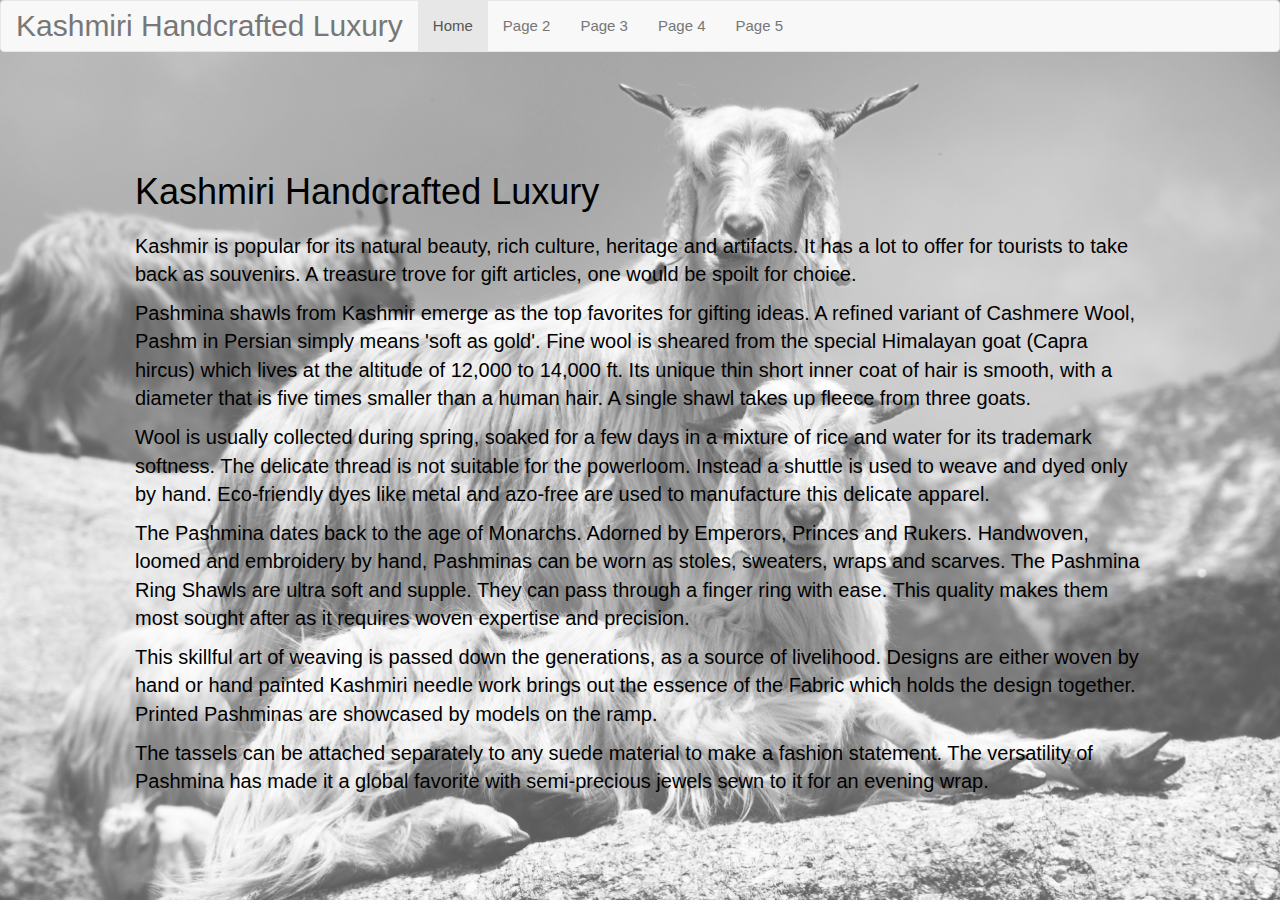
<file: index.html>
<!DOCTYPE html>
<html lang="en-US">
<head>
<title>Kashmiri Handcrafted Luxury - Home</title>
<link rel="stylesheet" href="assets/css/bootstrap.min.css">

<style>
body {
  background: url('/assets/media/image1.jpeg') no-repeat fixed center;
  background-size: cover;
}
 h1 {
   margin-bottom: 20px;
 }
 .container {
	 color: #000000;
	 padding: 80px;
	 background-size: 100%;
	 font-size: 20px;
 }
 .stylehome {
	 font-size: 30px;
 }
 .menuoptions {
	 font-size: 15px;
 }
</style>

</head>

<body>

<nav class="navbar navbar-default">
  <div class="container-fluid">
    <div class="navbar-header">
      <a class="navbar-brand stylehome" href="index.html">Kashmiri Handcrafted Luxury</a>
    </div>
    <ul class="nav navbar-nav">
      <li class="active menuoptions"><a href="#">Home</a></li>
      <li class="menuoptions"><a href="page2.html">Page 2</a></li>
      <li class="menuoptions"><a href="page3.html">Page 3</a></li>
      <li class="menuoptions"><a href="page4.html">Page 4</a></li>
	  <li class="menuoptions"><a href="page5.html">Page 5</a></li>
    </ul>
  </div>
</nav>

	<div class="container">
		<h1>Kashmiri Handcrafted Luxury</h1>
		<p>Kashmir is popular for its natural beauty, rich culture, heritage and artifacts. It has a lot to offer for tourists to take back as souvenirs. A treasure trove for gift articles, one would be spoilt for choice.</p>
		<p>Pashmina shawls from Kashmir emerge as the top favorites for gifting ideas. A refined variant of Cashmere Wool, Pashm in Persian simply means 'soft as gold'. Fine wool is sheared from the special Himalayan goat (Capra hircus) which lives at the altitude of 12,000 to 14,000 ft. Its unique thin short inner coat of hair is smooth, with a diameter that is five times smaller than a human hair. A single shawl takes up fleece from three goats.</p>
    <p>Wool is usually collected during spring, soaked for a few days in a mixture of rice and water for its trademark softness. The delicate thread is not suitable for the powerloom. Instead a shuttle is used to weave and dyed only by hand. Eco-friendly dyes like metal and azo-free are used to manufacture this delicate apparel.</p>
    <p>The Pashmina dates back to the age of Monarchs. Adorned by Emperors, Princes and Rukers. Handwoven, loomed and embroidery by hand, Pashminas can be worn as stoles, sweaters, wraps and scarves. The Pashmina Ring Shawls are ultra soft and supple. They can pass through a finger ring with ease. This quality makes them most sought after as it requires woven expertise and precision.</p>
    <p>This skillful art of weaving is passed down the generations, as a source of livelihood. Designs are either woven by hand or hand painted Kashmiri needle work brings out the essence of the Fabric which holds the design together. Printed Pashminas are showcased by models on the ramp.</p>
    <p>The tassels can be attached separately to any suede material to make a fashion statement. The versatility of Pashmina has made it a global favorite with semi-precious jewels sewn to it for an evening wrap.</p>
	</div>

</body>
</html>
</file>
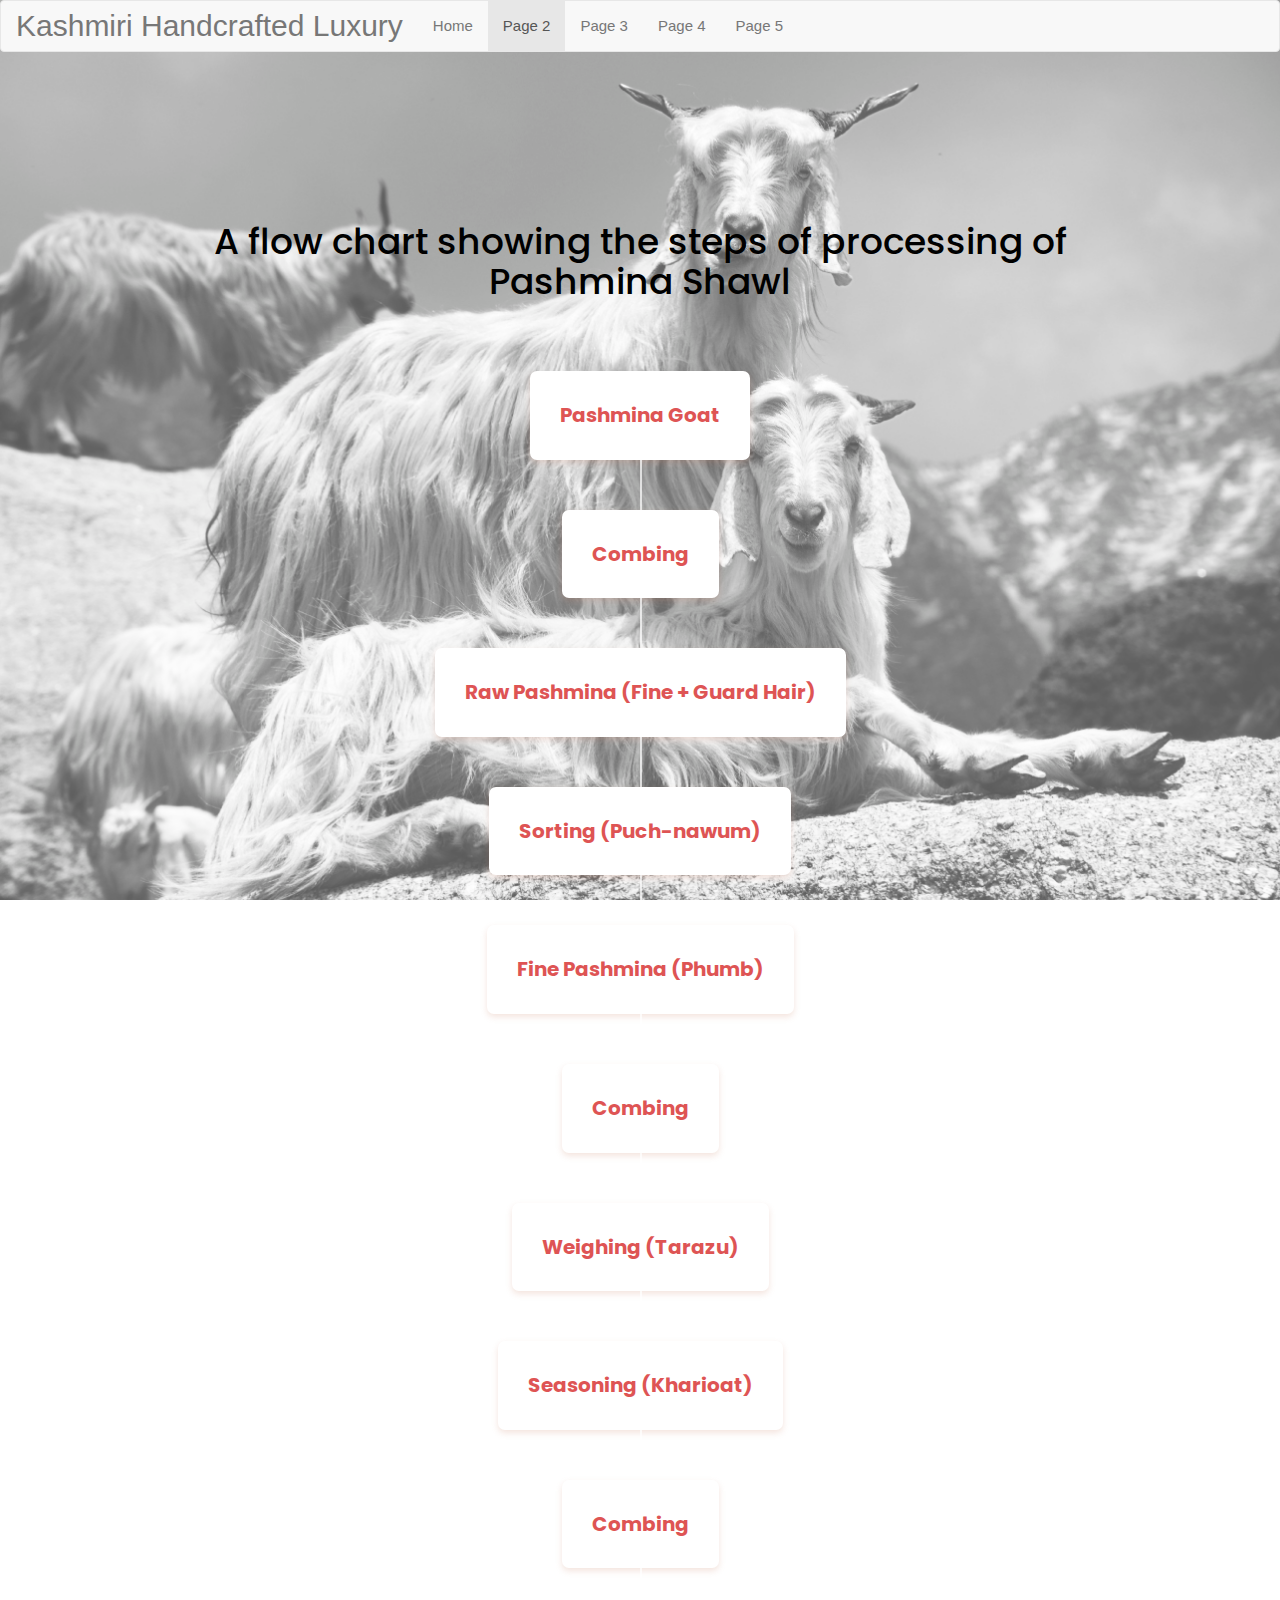
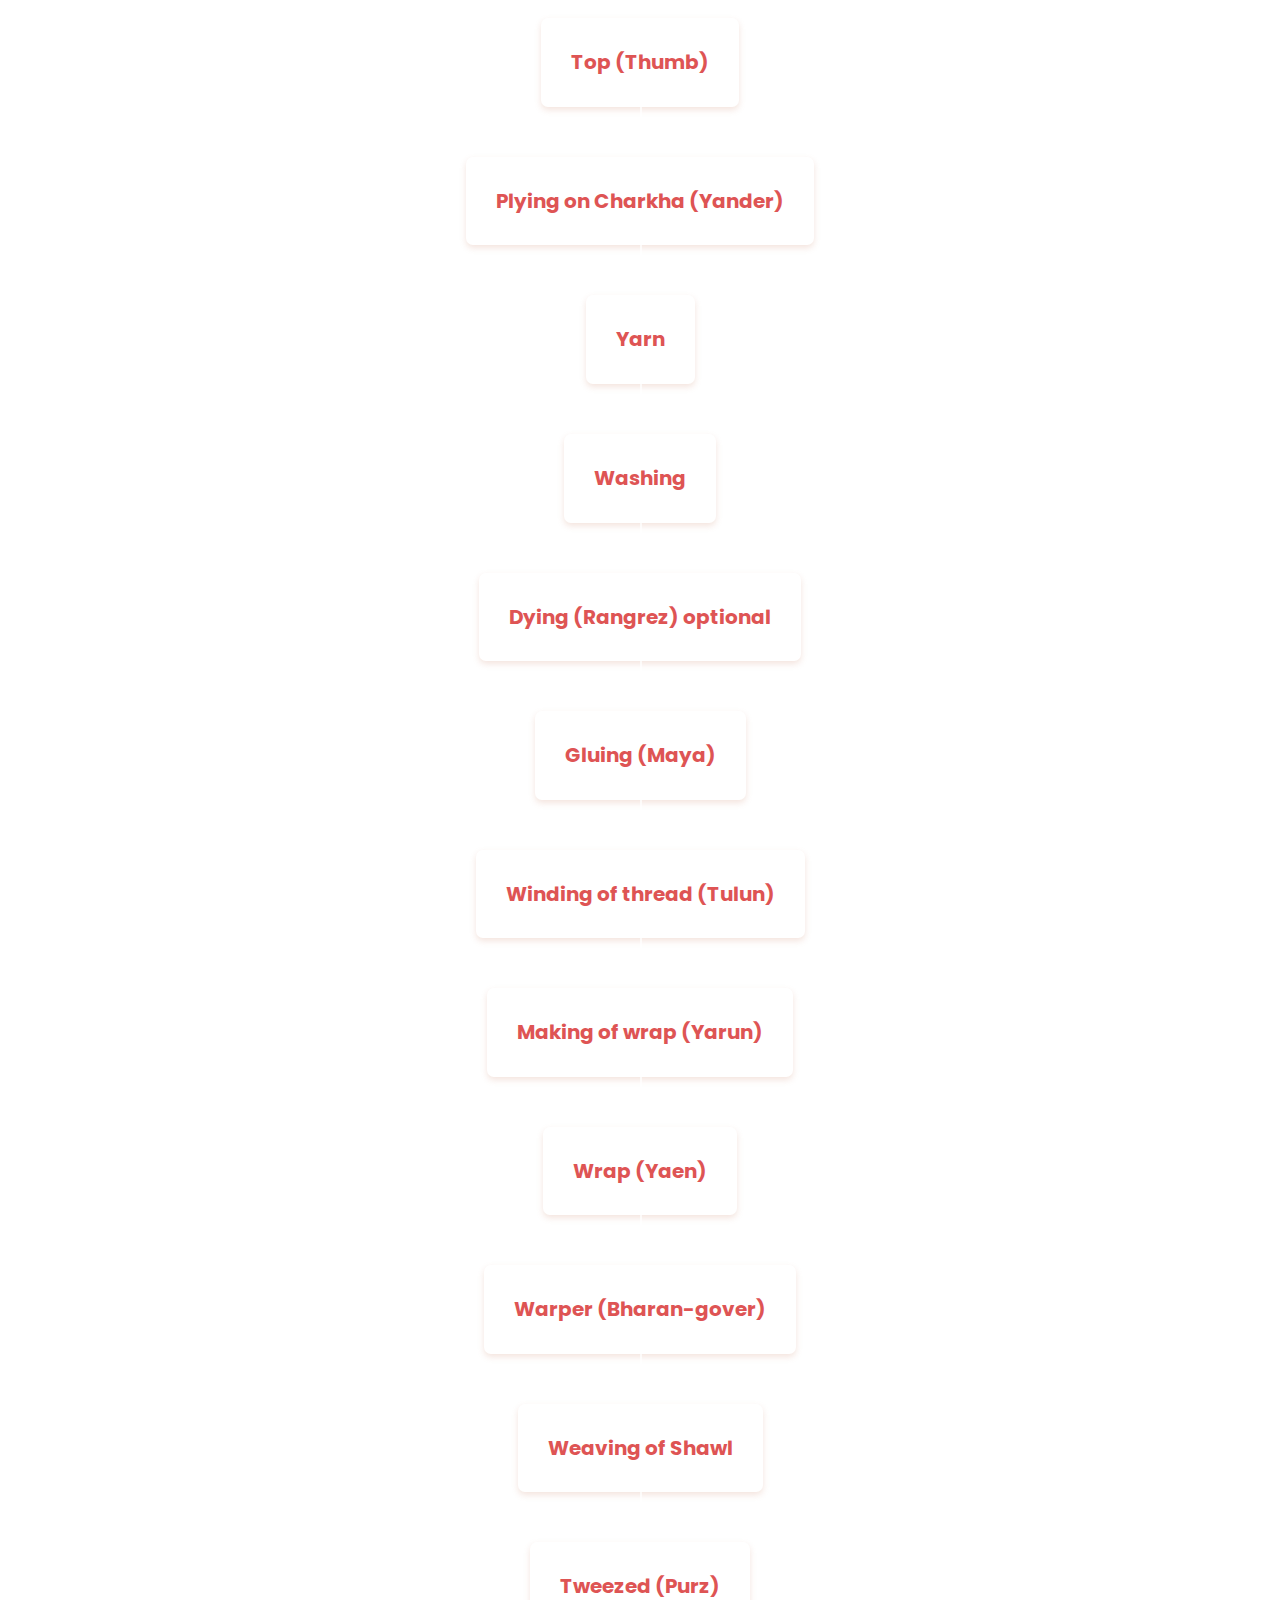
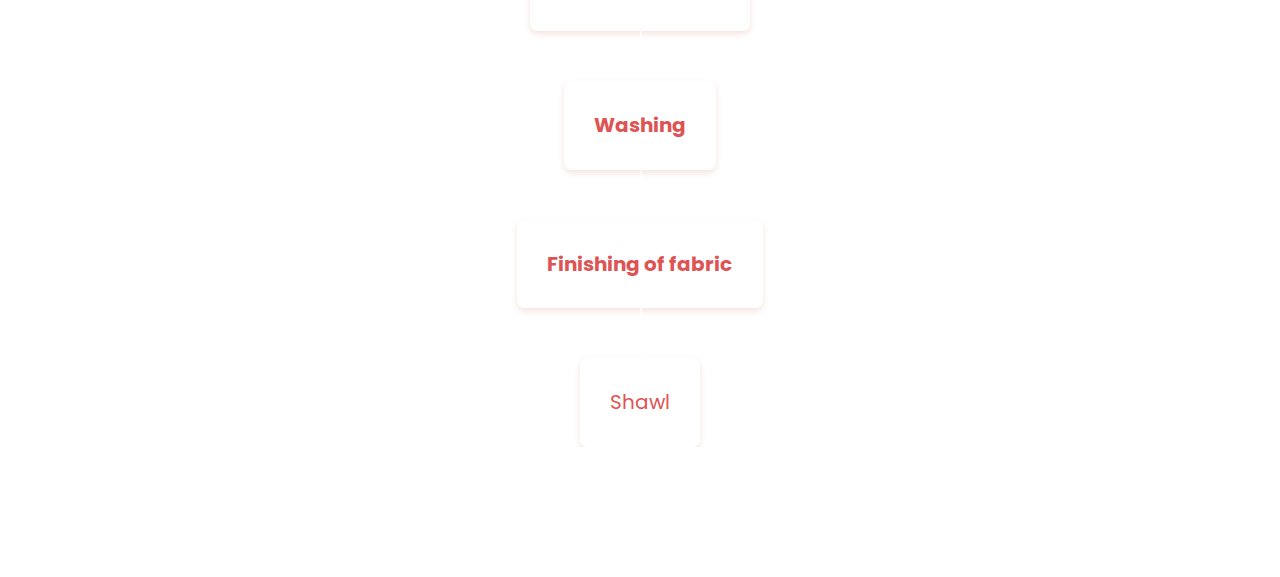
<file: page2.html>
<!DOCTYPE html>
<html lang="en-US">
<head>
<title>Kashmiri Handcrafted Luxury - Page 2</title>
<link rel="stylesheet" href="assets/css/bootstrap.min.css">
<link rel="stylesheet" href="assets/css/hierarchy-view.css">
<link rel="stylesheet" href="assets/css/main.css">

<style>
  .container {
 	  color: #000000;
		padding: 80px;
		background-size: 100%;
		font-size: 20px;
	}
	.stylehome {
		font-size: 30px;
	}
	.menuoptions {
		font-size: 15px;
	}
</style>

</head>

<body>

<nav class="navbar navbar-default">
  <div class="container-fluid">
    <div class="navbar-header">
      <a class="navbar-brand stylehome" href="index.html">Kashmiri Handcrafted Luxury</a>
    </div>
    <ul class="nav navbar-nav">
      <li class="menuoptions"><a href="index.html">Home</a></li>
      <li class="active menuoptions"><a href="#">Page 2</a></li>
      <li class="menuoptions"><a href="page3.html">Page 3</a></li>
      <li class="menuoptions"><a href="page4.html">Page 4</a></li>
	  <li class="menuoptions"><a href="page5.html">Page 5</a></li>
    </ul>
  </div>
</nav>


		<section class="basic-style">
			<div class="container">
        <h1>A flow chart showing the steps of processing of Pashmina Shawl</h1>
        <div class="hv-container">
            <div class="hv-wrapper">

                <!-- Key component -->
                <div class="hv-item">

                    <div class="hv-item-parent">
                        <p class="simple-card"> Pashmina Goat </p>
                    </div>

                    <div class="hv-item-children">

                        <div class="hv-item-child">
                            <!-- Key component -->
                            <div class="hv-item">

                                <div class="hv-item-parent">
                                    <p class="simple-card"> Combing </p>
                                </div>

                                <div class="hv-item-children">

																	<div class="hv-item-child">
																	<div class="hv-item">

                                    <div class="hv-item-parent">
                                        <p class="simple-card"> Raw Pashmina (Fine + Guard Hair) </p>
                                    </div>

                                </div>
															</div>
														</div>

														<div class="hv-item-children">

															<div class="hv-item-child">
															<div class="hv-item">

																<div class="hv-item-parent">
																		<p class="simple-card"> Sorting (Puch-nawum) </p>
																</div>

														</div>
													</div>
													</div>
													<div class="hv-item-children">

														<div class="hv-item-child">
															<div class="hv-item">

																<div class="hv-item-parent">
																	<p class="simple-card"> Fine Pashmina (Phumb) </p>
															</div>

														</div>
													</div>
												</div>

												<div class="hv-item-children">

													<div class="hv-item-child">
														<div class="hv-item">

															<div class="hv-item-parent">
																<p class="simple-card"> Combing </p>
															</div>

														</div>
													</div>
												</div>

												<div class="hv-item-children">

													<div class="hv-item-child">
														<div class="hv-item">

															<div class="hv-item-parent">
																<p class="simple-card"> Weighing (Tarazu) </p>
															</div>

														</div>
													</div>
												</div>


												<div class="hv-item-children">

													<div class="hv-item-child">
														<div class="hv-item">

															<div class="hv-item-parent">
																<p class="simple-card"> Seasoning (Kharioat) </p>
															</div>

														</div>
													</div>
												</div>

												<div class="hv-item-children">

													<div class="hv-item-child">
														<div class="hv-item">

															<div class="hv-item-parent">
																<p class="simple-card"> Combing </p>
															</div>

														</div>
													</div>
												</div>

												<div class="hv-item-children">

													<div class="hv-item-child">
														<div class="hv-item">

															<div class="hv-item-parent">
																<p class="simple-card"> Top (Thumb) </p>
															</div>

														</div>
													</div>
												</div>

												<div class="hv-item-children">

													<div class="hv-item-child">
														<div class="hv-item">

															<div class="hv-item-parent">
																<p class="simple-card"> Plying on Charkha (Yander) </p>
															</div>

														</div>
													</div>
												</div>

												<div class="hv-item-children">

													<div class="hv-item-child">
														<div class="hv-item">

															<div class="hv-item-parent">
																<p class="simple-card"> Yarn </p>
															</div>

														</div>
													</div>
												</div>

												<div class="hv-item-children">

													<div class="hv-item-child">
														<div class="hv-item">

															<div class="hv-item-parent">
																<p class="simple-card"> Washing </p>
															</div>

														</div>
													</div>
												</div>

												<div class="hv-item-children">

													<div class="hv-item-child">
														<div class="hv-item">

															<div class="hv-item-parent">
																<p class="simple-card"> Dying (Rangrez) optional </p>
															</div>

														</div>
													</div>
												</div>

												<div class="hv-item-children">

													<div class="hv-item-child">
														<div class="hv-item">

															<div class="hv-item-parent">
																<p class="simple-card"> Gluing (Maya) </p>
															</div>

														</div>
													</div>
												</div>

												<div class="hv-item-children">

													<div class="hv-item-child">
														<div class="hv-item">

															<div class="hv-item-parent">
																<p class="simple-card"> Winding of thread (Tulun) </p>
															</div>

														</div>
													</div>
												</div>

												<div class="hv-item-children">

													<div class="hv-item-child">
														<div class="hv-item">

															<div class="hv-item-parent">
																<p class="simple-card"> Making of wrap (Yarun) </p>
															</div>

														</div>
													</div>
												</div>

												<div class="hv-item-children">

													<div class="hv-item-child">
														<div class="hv-item">

															<div class="hv-item-parent">
																<p class="simple-card"> Wrap (Yaen) </p>
															</div>

														</div>
													</div>
												</div>

												<div class="hv-item-children">

													<div class="hv-item-child">
														<div class="hv-item">

															<div class="hv-item-parent">
																<p class="simple-card"> Warper (Bharan-gover) </p>
															</div>

														</div>
													</div>
												</div>

												<div class="hv-item-children">

													<div class="hv-item-child">
														<div class="hv-item">

															<div class="hv-item-parent">
																<p class="simple-card"> Weaving of Shawl </p>
															</div>

														</div>
													</div>
												</div>

												<div class="hv-item-children">

													<div class="hv-item-child">
														<div class="hv-item">

															<div class="hv-item-parent">
																<p class="simple-card"> Tweezed (Purz) </p>
															</div>

														</div>
													</div>
												</div>

												<div class="hv-item-children">

													<div class="hv-item-child">
														<div class="hv-item">

															<div class="hv-item-parent">
																<p class="simple-card"> Washing </p>
															</div>

														</div>
													</div>
												</div>

												<div class="hv-item-children">

													<div class="hv-item-child">
														<div class="hv-item">

															<div class="hv-item-parent">
																<p class="simple-card"> Finishing of fabric </p>
															</div>

														</div>
													</div>
												</div>

												<div class="hv-item-children">

													<div class="hv-item-child">
														<div class="hv-item">

															<div class="hv-item-child">
																<p class="simple-card"> Shawl </p>
															</div>

														</div>
													</div>
												</div>


                            </div>
                        </div>
                    </div>

                </div>

            </div>
        </div>
			</div>
    </section>


</body>
</html>
</file>
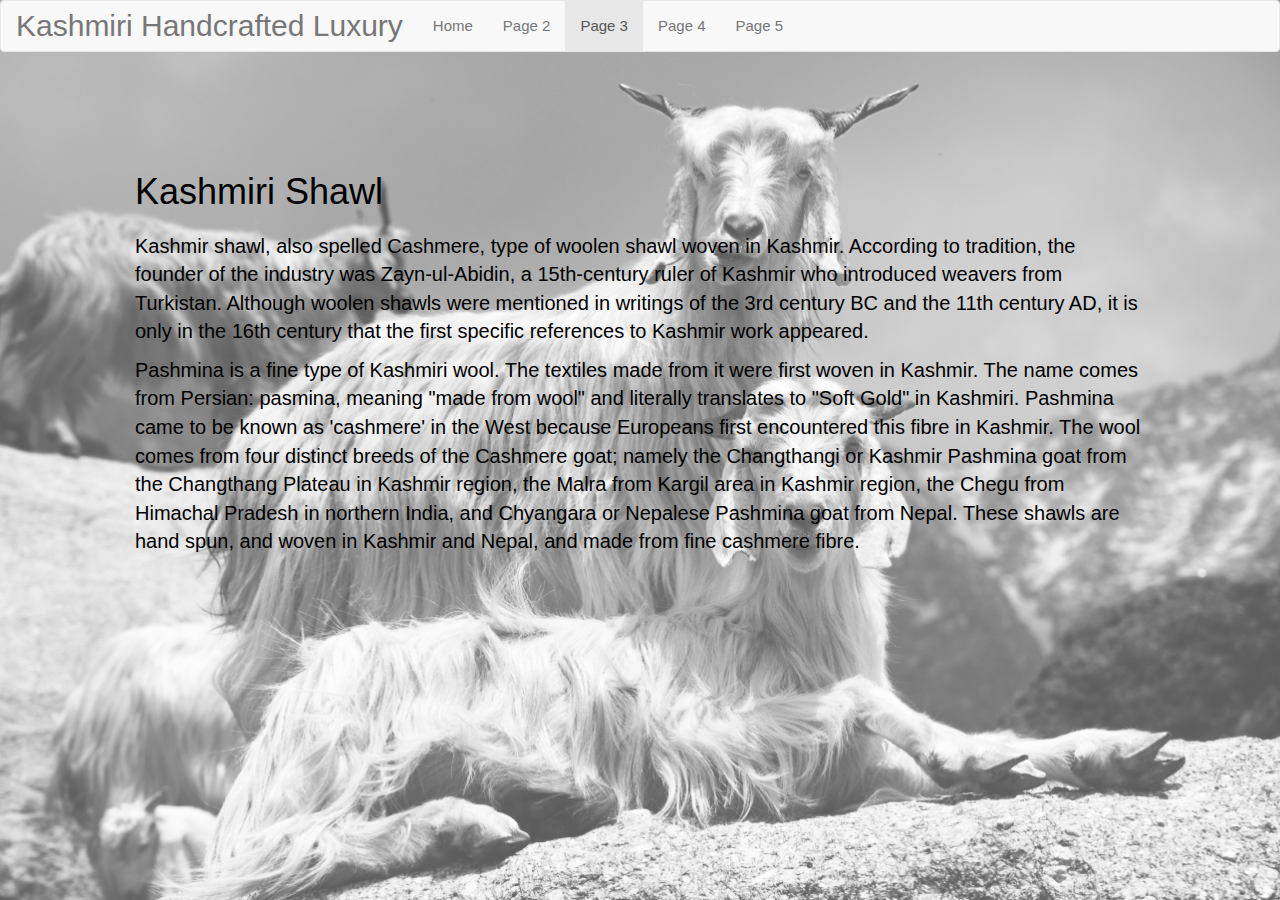
<file: page3.html>
<!DOCTYPE html>
<html lang="en-US">
<head>
<title>Kashmiri Handcrafted Luxury - Page 3</title>
<link rel="stylesheet" href="assets/css/bootstrap.min.css">

<style>
body {
  background: url('/assets/media/image1.jpeg') no-repeat fixed center;
  background-size: cover;
}
 h1 {
   margin-bottom: 20px;
 }
 .container {
	 color: #000000;
	 padding: 80px;
	 background-size: 100%;
	 font-size: 20px;
 }
 .stylehome {
	 font-size: 30px;
 }
 .menuoptions {
	 font-size: 15px;
 }
</style>

</head>

<body>

<nav class="navbar navbar-default">
  <div class="container-fluid">
    <div class="navbar-header">
      <a class="navbar-brand stylehome" href="index.html">Kashmiri Handcrafted Luxury</a>
    </div>
    <ul class="nav navbar-nav">
      <li class="menuoptions"><a href="index.html">Home</a></li>
      <li class="menuoptions"><a href="page2.html">Page 2</a></li>
      <li class="active menuoptions"><a href="#">Page 3</a></li>
      <li class="menuoptions"><a href="page4.html">Page 4</a></li>
	  <li class="menuoptions"><a href="page5.html">Page 5</a></li>
    </ul>
  </div>
</nav>

	<div class="container">
		<h1>Kashmiri Shawl</h1>
    <p>Kashmir shawl, also spelled Cashmere, type of woolen shawl woven in Kashmir. According to tradition, the founder of the industry was Zayn-ul-Abidin, a 15th-century ruler of Kashmir who introduced weavers from Turkistan. Although woolen shawls were mentioned in writings of the 3rd century BC and the 11th century AD, it is only in the 16th century that the first specific references to Kashmir work appeared.</p>
    <p>Pashmina is a fine type of Kashmiri wool. The textiles made from it were first woven in Kashmir. The name comes from Persian: pasmina, meaning "made from wool" and literally translates to "Soft Gold" in Kashmiri. Pashmina came to be known as 'cashmere' in the West because Europeans first encountered this fibre in Kashmir. The wool comes from four distinct breeds of the Cashmere goat; namely the Changthangi or Kashmir Pashmina goat from the Changthang Plateau in Kashmir region, the Malra from Kargil area in Kashmir region, the Chegu from Himachal Pradesh in northern India, and Chyangara or Nepalese Pashmina goat from Nepal. These shawls are hand spun, and woven in Kashmir and Nepal, and made from fine cashmere fibre.</p>
	</div>

</body>
</html>
</file>
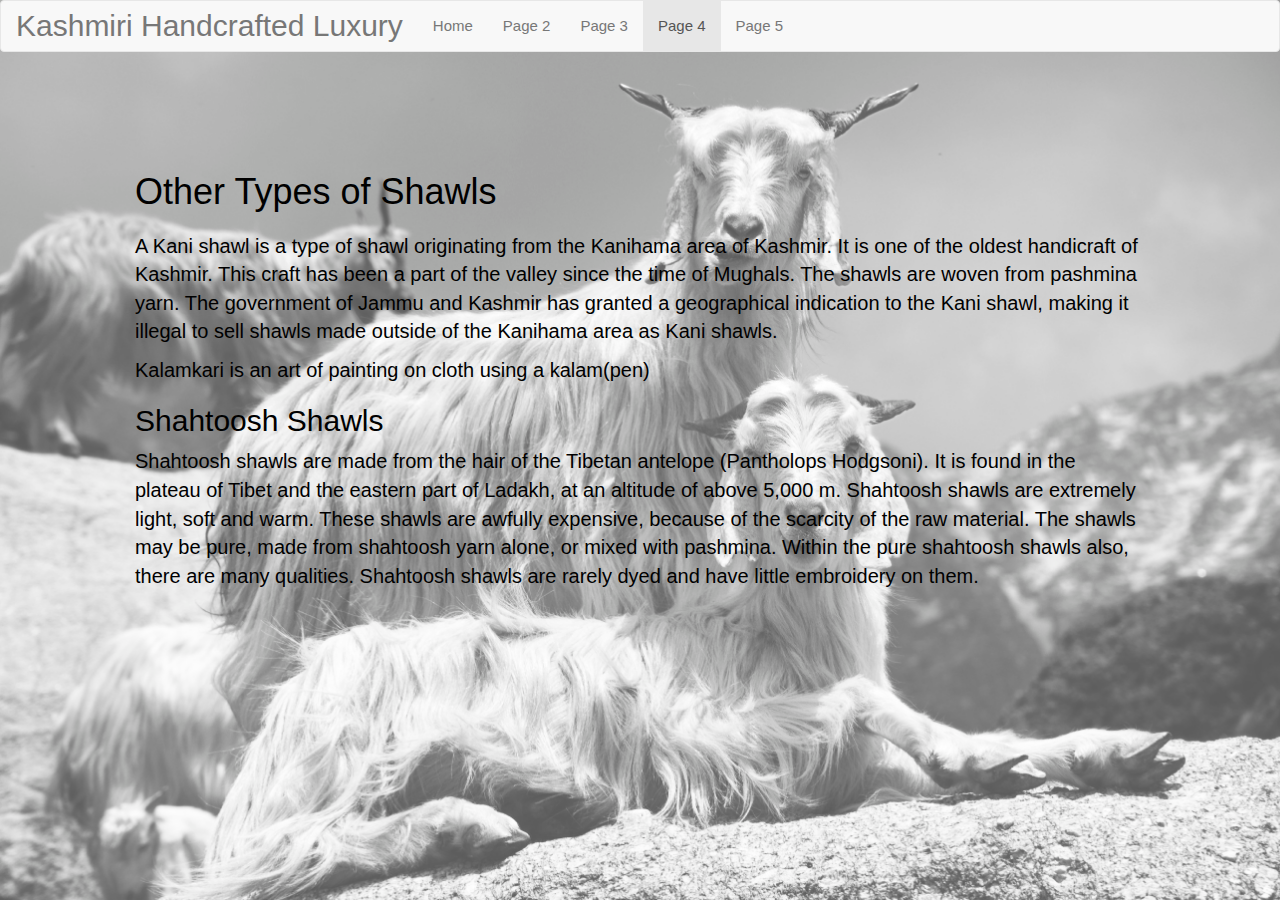
<file: page4.html>
<!DOCTYPE html>
<html lang="en-US">
<head>
<title>Kashmiri Handcrafted Luxury - Page 4</title>
<link rel="stylesheet" href="assets/css/bootstrap.min.css">

<style>
body {
  background: url('/assets/media/image1.jpeg') no-repeat fixed center;
  background-size: cover;
}
 h1 {
   margin-bottom: 20px;
 }
 .container {
	 color: #000000;
	 padding: 80px;
	 background-size: 100%;
	 font-size: 20px;
 }
 .stylehome {
	 font-size: 30px;
 }
 .menuoptions {
	 font-size: 15px;
 }
</style>

</head>

<body>

<nav class="navbar navbar-default">
  <div class="container-fluid">
    <div class="navbar-header">
      <a class="navbar-brand stylehome" href="index.html">Kashmiri Handcrafted Luxury</a>
    </div>
    <ul class="nav navbar-nav">
      <li class="menuoptions"><a href="index.html">Home</a></li>
      <li class="menuoptions"><a href="page2.html">Page 2</a></li>
      <li class="menuoptions"><a href="page3.html">Page 3</a></li>
      <li class="active menuoptions"><a href="#">Page 4</a></li>
	  <li class="menuoptions"><a href="page5.html">Page 5</a></li>
    </ul>
  </div>
</nav>

	<div class="container">
		<h1>Other Types of Shawls</h1>
    <p>A Kani shawl is a type of shawl originating from the Kanihama area of Kashmir. It is one of the oldest handicraft of Kashmir. This craft has been a part of the valley since the time of Mughals. The shawls are woven from pashmina yarn. The government of Jammu and Kashmir has granted a geographical indication to the Kani shawl, making it illegal to sell shawls made outside of the Kanihama area as Kani shawls.</p>
    <p>Kalamkari is an art of painting on cloth using a kalam(pen)</p>
    <h2>Shahtoosh Shawls</h2>
    <p>Shahtoosh shawls are made from the hair of the Tibetan antelope (Pantholops Hodgsoni). It is found in the plateau of Tibet and the eastern part of Ladakh, at an altitude of above 5,000 m. Shahtoosh shawls are extremely light, soft and warm. These shawls are awfully expensive, because of the scarcity of the raw material. The shawls may be pure, made from shahtoosh yarn alone, or mixed with pashmina. Within the pure shahtoosh shawls also, there are many qualities. Shahtoosh shawls are rarely dyed and have little embroidery on them.</p>
	</div>

</body>
</html>
</file>
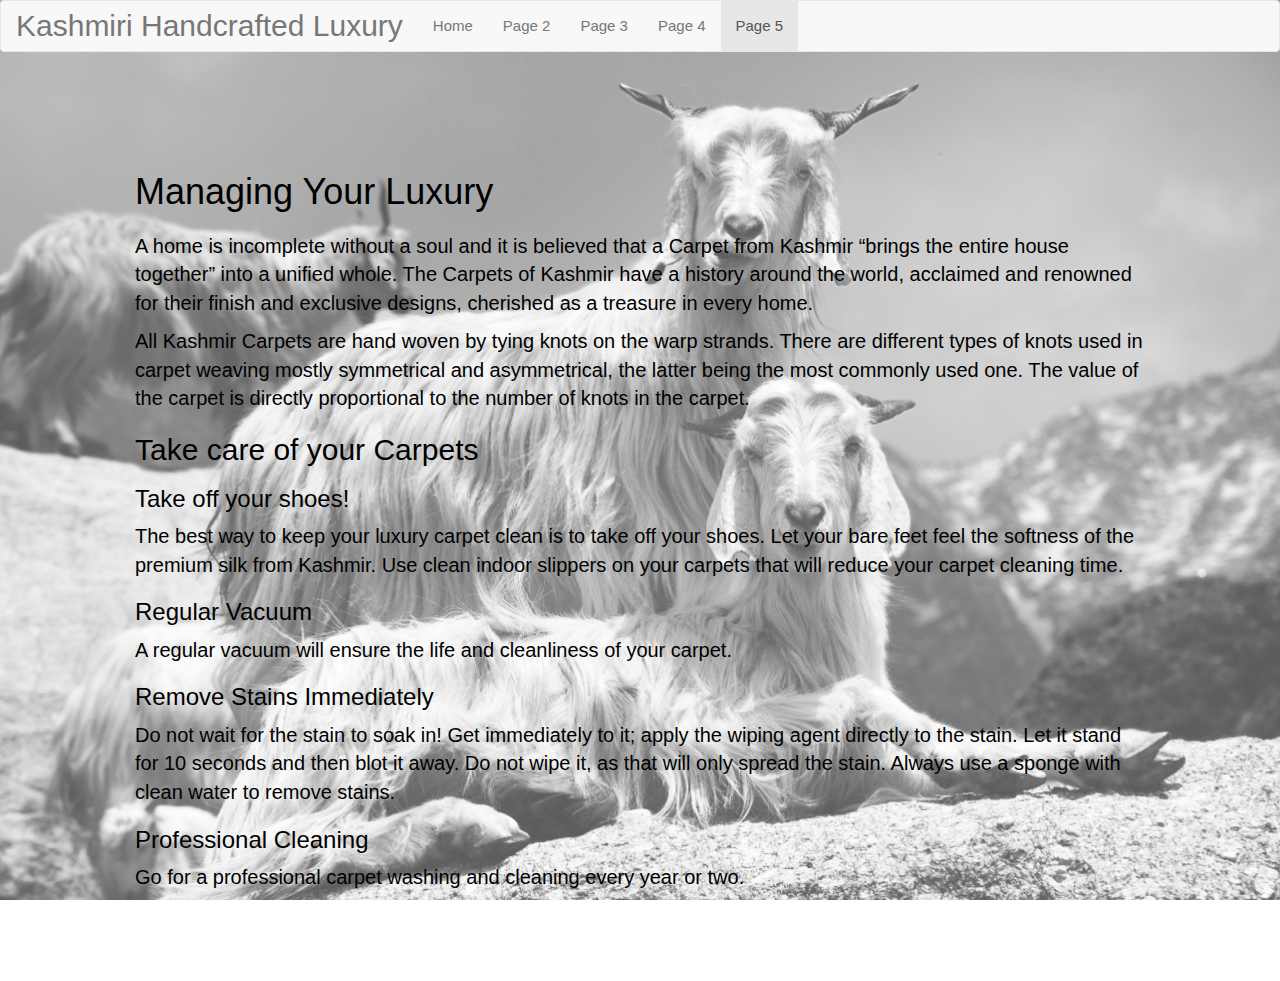
<file: page5.html>
<!DOCTYPE html>
<html lang="en-US">
<head>
<title>Kashmiri Handcrafted Luxury - Page 5</title>
<link rel="stylesheet" href="assets/css/bootstrap.min.css">

<style>
body {
  background: url('/assets/media/image1.jpeg') no-repeat fixed center;
  background-size: cover;
}
 h1 {
   margin-bottom: 20px;
 }
 .container {
	 color: #000000;
	 padding: 80px;
	 background-size: 100%;
	 font-size: 20px;
 }
 .stylehome {
	 font-size: 30px;
 }
 .menuoptions {
	 font-size: 15px;
 }
</style>

</head>

<body>

<nav class="navbar navbar-default">
  <div class="container-fluid">
    <div class="navbar-header">
      <a class="navbar-brand stylehome" href="index.html">Kashmiri Handcrafted Luxury</a>
    </div>
    <ul class="nav navbar-nav">
      <li class="menuoptions"><a href="index.html">Home</a></li>
      <li class="menuoptions"><a href="page2.html">Page 2</a></li>
      <li class="menuoptions"><a href="page3.html">Page 3</a></li>
      <li class="menuoptions"><a href="page4.html">Page 4</a></li>
	  <li class="active menuoptions"><a href="#">Page 5</a></li>
    </ul>
  </div>
</nav>

	<div class="container">
		<h1>Managing Your Luxury</h1>
    <p>A home is incomplete without a soul and it is believed that a Carpet from Kashmir “brings the entire house together” into a unified whole. The Carpets of Kashmir have a history around the world, acclaimed and renowned for their finish and exclusive designs, cherished as a treasure in every home.</p>
    <p>All Kashmir Carpets are hand woven by tying knots on the warp strands. There are different types of knots used in carpet weaving mostly symmetrical and asymmetrical, the latter being the most commonly used one. The value of the carpet is directly proportional to the number of knots in the carpet.</p>
    <h2>Take care of your Carpets</h2>
    <h3>Take off your shoes!</h3>
    <p>The best way to keep your luxury carpet clean is to take off your shoes. Let your bare feet feel the softness of the premium silk from Kashmir. Use clean indoor slippers on your carpets that will reduce your carpet cleaning time.</p>
    <h3>Regular Vacuum</h3>
    <p>A regular vacuum will ensure the life and cleanliness of your carpet.</p>
    <h3>Remove Stains Immediately</h3>
    <p>Do not wait for the stain to soak in! Get immediately to it; apply the wiping agent directly to the stain. Let it stand for 10 seconds and then blot it away. Do not wipe it, as that will only spread the stain. Always use a sponge with clean water to remove stains.</p>
    <h3>Professional Cleaning</h3>
    <p>Go for a professional carpet washing and cleaning every year or two.</p>
	</div>
</body>
</html>
</file>
<file: assets/css/hierarchy-view.css>
.hv-wrapper {
  display: flex; }
  .hv-wrapper .hv-item {
    display: flex;
    flex-direction: column;
    margin: auto; }
    .hv-wrapper .hv-item .hv-item-parent {
      margin-bottom: 50px;
      position: relative;
      display: flex;
      justify-content: center; }
      .hv-wrapper .hv-item .hv-item-parent:after {
        position: absolute;
        content: '';
        width: 2px;
        height: 25px;
        bottom: 0;
        left: 50%;
        background-color: rgba(255, 255, 255, 0.7);
        transform: translateY(100%); }
    .hv-wrapper .hv-item .hv-item-children {
      display: flex;
      justify-content: center; }
      .hv-wrapper .hv-item .hv-item-children .hv-item-child {
        padding: 0 15px;
        position: relative; }
        .hv-wrapper .hv-item .hv-item-children .hv-item-child:before, .hv-wrapper .hv-item .hv-item-children .hv-item-child:not(:only-child):after {
          content: '';
          position: absolute;
          background-color: rgba(255, 255, 255, 0.7);
          left: 0; }
        .hv-wrapper .hv-item .hv-item-children .hv-item-child:before {
          left: 50%;
          top: 0;
          transform: translateY(-100%);
          width: 2px;
          height: 25px; }
        .hv-wrapper .hv-item .hv-item-children .hv-item-child:after {
          top: -25px;
          transform: translateY(-100%);
          height: 2px;
          width: 100%; }
        .hv-wrapper .hv-item .hv-item-children .hv-item-child:first-child:after {
          left: 50%;
          width: 50%; }
        .hv-wrapper .hv-item .hv-item-children .hv-item-child:last-child:after {
          width: calc(50% + 1px); }
</file>
<file: assets/css/main.css>
@import url("https://fonts.googleapis.com/css?family=Poppins");
html, body {
  height: 100%;
  /*font-family: 'Poppins', sans-serif;*/
  padding: 0;
  margin: 0; }

body {
  background: url('/assets/media/image1.jpeg') no-repeat fixed center;
  background-size: cover;
}

section {
  min-height: 100%;
  display: flex;
  justify-content: center;
  flex-direction: column;
  padding: 50px 0;
  position: relative;
  font-family: 'Poppins', sans-serif;}
  section h1 {
    text-align: center;
    margin-bottom: 70px; }
  section .hv-container {
    flex-grow: 1;
    overflow: auto;
    justify-content: center; }
  .basic-style > h1 {
    color: #ac2222; }

p.simple-card {
  margin: 0;
  background-color: #fff;
  color: #DE5454;
  padding: 30px;
  border-radius: 7px;
  min-width: 100px;
  text-align: center;
  box-shadow: 0 3px 6px rgba(204, 131, 103, 0.22); }

.hv-item-parent p {
  font-weight: bold;
  color: #DE5454; }
</file>
